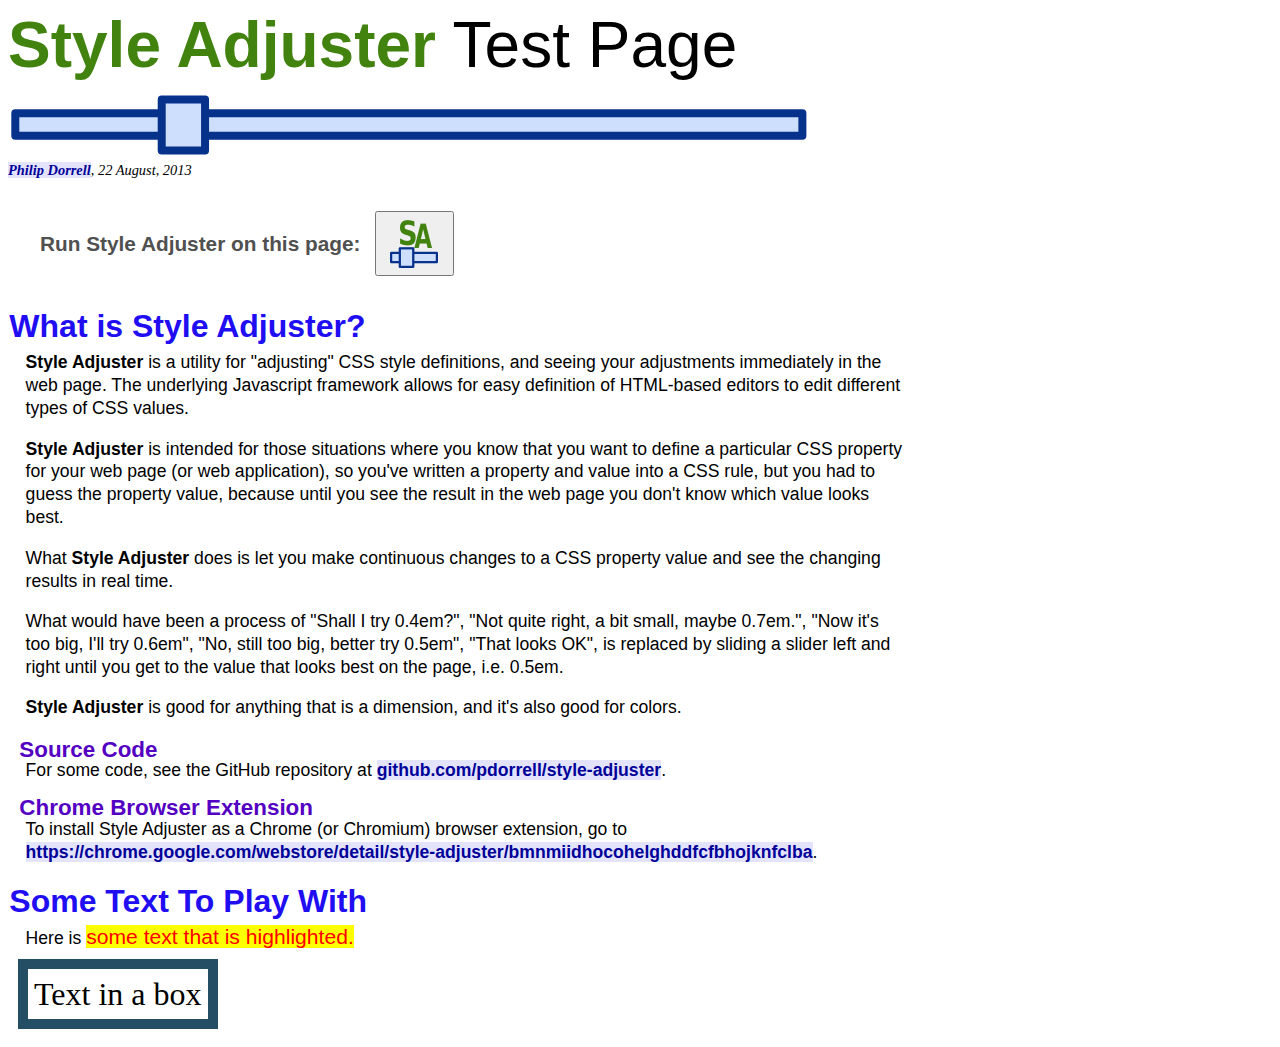
<file: index.html>
<!DOCTYPE html">
<html lang="en" >
<head><meta charset="utf-8">
    <title>Style Adjuster Test Page</title>
    <link rel="stylesheet" type="text/css" href="style.css" />
    <script type="text/javascript" src="extension/style-adjuster-common.js"></script>
    <script type="text/javascript" src="extension/style-adjuster-stylesheets.js"></script>
    <script type="text/javascript" src="extension/initialise-target-tab.js"></script>
</head>

<body onload='if (window.location.search == "?load") openStyleAdjusterPopup();'>
<h1><span class="style-adjuster">Style Adjuster</span> Test Page</h1>

<image src="images/style-adjuster-slider.svg"/>

<div class="author"><a href="http://thinkinghard.com/">Philip Dorrell</a>, 22 August, 2013</div>

<div class="run-it-now">
<span class="label">Run Style Adjuster on this page:</span><button class="style-adjuster" onclick="openStyleAdjusterPopup();"><img src="extension/icons/icon48.png"/></button>
</div>

<h2>What is Style Adjuster?</h2>

<p><b>Style Adjuster</b> is a utility for "adjusting" CSS style definitions, and seeing your
adjustments immediately in the web page. The underlying Javascript framework allows for easy definition 
of HTML-based editors to edit different types of CSS values.</p>

<p><b>Style Adjuster</b> is intended for those situations where you know that you want to define a 
particular CSS property for your web page (or web application), so you've written a property 
and value into a CSS rule, but you had to guess the property value, because until you see the 
result in the web page you don't know which value looks best.</p>

<p>What <b>Style Adjuster</b> does is let you
make continuous changes to a CSS property value and see the changing results in real time.
</p>

<p>What would have been a process of "Shall I try 0.4em?", "Not quite right, a bit small, maybe 0.7em.",
"Now it's too big, I'll try 0.6em", "No, still too big, better try 0.5em", "That looks OK", is replaced by 
sliding a slider left and right until you get to the value that looks best on the page, i.e. 0.5em.</p>

<p><b>Style Adjuster</b> is good for anything that is a dimension, and it's also good for colors.</p>

<h3>Source Code</h3>

<p>For some code, see the GitHub repository at 
<a href="https://github.com/pdorrell/style-adjuster">github.com/pdorrell/style-adjuster</a>.</p>

<h3>Chrome Browser Extension</h3>

<p>To install Style Adjuster as a Chrome (or Chromium) browser extension, go to
<a href="https://chrome.google.com/webstore/detail/style-adjuster/bmnmiidhocohelghddfcfbhojknfclba">https://chrome.google.com/webstore/detail/style-adjuster/bmnmiidhocohelghddfcfbhojknfclba</a>.</p>

<h2>Some Text To Play With</h2>

<p>Here is <span class="highlighted">some text that is highlighted.</span></p>

<div class="box">Text in a box</div>

</body>
</html>
</file>
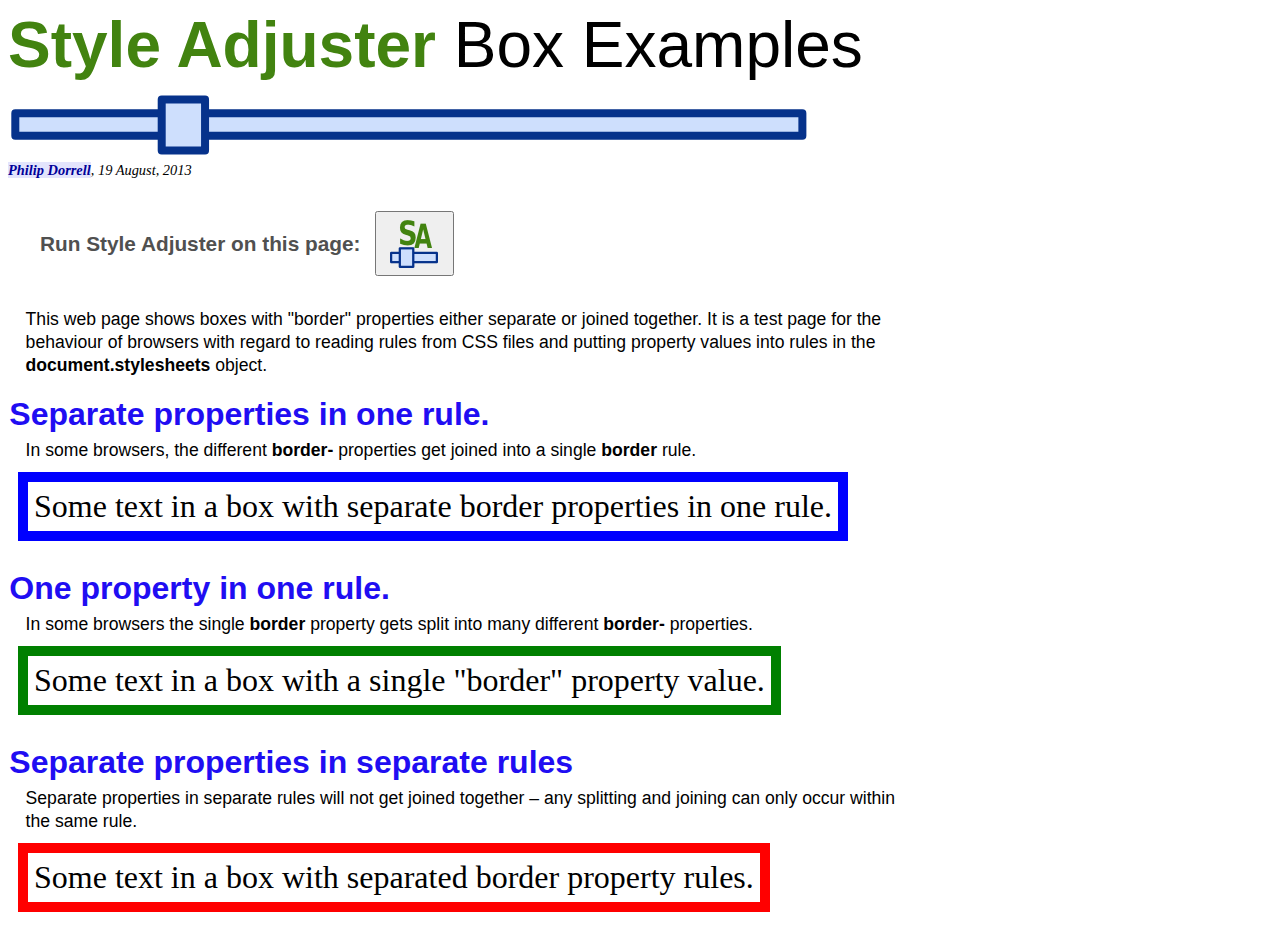
<file: box-examples.html>
<!DOCTYPE html">
<html lang="en" >
  <head><meta charset="utf-8">
    <title>Style Adjuster Box Examples</title>
    <link rel="stylesheet" type="text/css" href="box-examples.css" />
    <link rel="stylesheet" type="text/css" href="style.css" />
    <script type="text/javascript" src="extension/style-adjuster-common.js"></script>
    <script type="text/javascript" src="extension/style-adjuster-stylesheets.js"></script>
    <script type="text/javascript" src="extension/initialise-target-tab.js"></script>
  </head>

<body>
<h1><a class="style-adjuster" href="index.html">Style Adjuster</a> Box Examples</h1>

<image src="images/style-adjuster-slider.svg"/>
<div class="author"><a href="http://thinkinghard.com/">Philip Dorrell</a>, 19 August, 2013</div>

<div class="run-it-now">
<span class="label">Run Style Adjuster on this page:</span><button class="style-adjuster" onclick="openStyleAdjusterPopup();"><img src="extension/icons/icon48.png"/></button>
</div>

<p>This web page shows boxes with "border" properties either separate or joined together.
It is a test page for the behaviour of browsers with regard to reading rules from CSS files and
putting property values into rules in the <b>document.stylesheets</b> object.
</p>

<h2>Separate properties in one rule.</h2>

<p>In some browsers, the different <b>border-</b> properties get joined into a single <b>border</b> rule.</p>

<div class="box-separate-border-properties">Some text in a box with separate border properties in one rule.</div>

<h2>One property in one rule.</h2>

<p>In some browsers the single <b>border</b> property gets split into many different <b>border-</b> properties.</p>

<div class="box-single-border-property">Some text in a box with a single "border" property value.</div>

<h2>Separate properties in separate rules</h2>

<p>Separate properties in separate rules will not get joined together &ndash; any splitting and joining
can only occur within the same rule.</p>

<div class="box-separated-border-rules">Some text in a box with separated border property rules.</div>

</body>
</html>
</file>
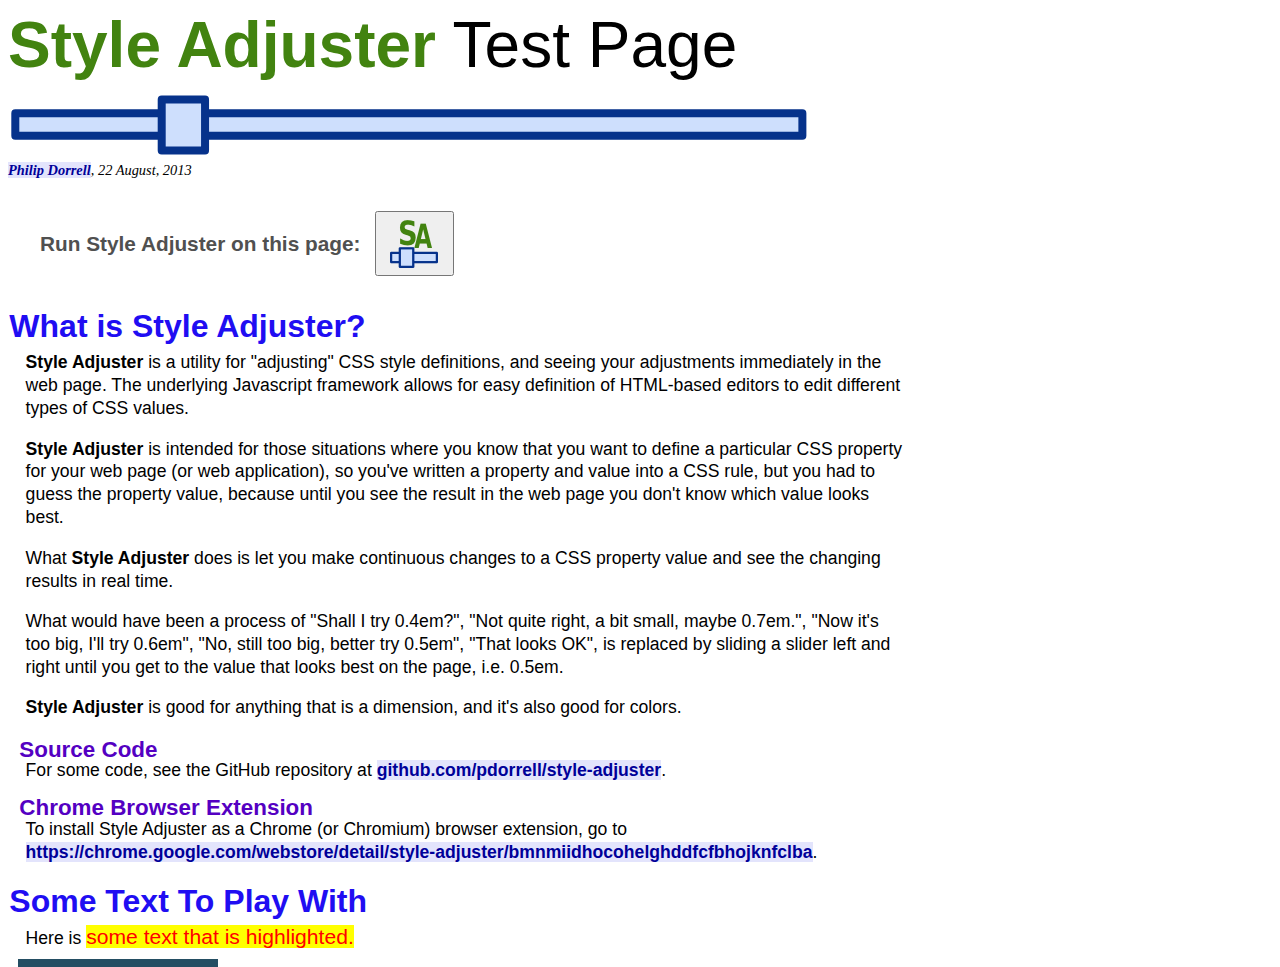
<file: index_load.html>
<!DOCTYPE html">
<html lang="en" >
<head><meta charset="utf-8">
<title>Style Adjuster Test Page Loader</title>
</head>

<body onload="window.location='index.html?load'">
<h1>Style AdjusterTest Page Loader</h1>

<p>This web page can be used during development to test <b>Style Adjuster</b>.</p>

<p>It should be invoked using the following command line:</p>

<pre>chromium-browser --allow-file-access-from-files --disable-popup-blocking index_load.html</pre>

<p>(Substitute the command for <b>Google Chrome</b> if that is your development browser.)</p>

<p>The flags are required for the following reasons:</p>

<ul>
 <li><b>--allow-file-access-from-files</b> Style Adjuster does not work at all on <b>file:</b> URLs
unless this flag is specified in the browser (whether it is run directly, or as a browser extension).</li>
 <li><b>--disable-popup-blocking</b> For development purposes, it is convenient to immediately invoke
the Style Adjuster popup. To do so, it is necessary to disable popup blocking.</li>
</ul>

</body>
</html>
</file>
<file: style.css>
.test, .test3, .test4, test5 {
  font-size: 2em;
  color: red;
  background-color: #f0c0c0; }

.test-bad-property {
  font-size: 2em;
  background: linear-gradient(to bottom, #fffaf9, #fff8f7 20%, #fffaf9 50%, white 100%); }

h1 {
  font-family: Arial, sans-serif;
  font-size: 4em;
  font-weight: normal;
  color: black;
  background-color: white;
  margin: 0;
  padding: 0; }
  h1 .style-adjuster {
    background-color: white;
    color: #428310;
    font-weight: bold; }
  h1 a.style-adjuster:hover {
    background-color: #ffff94;
    color: #337500; }

h2 {
  font-family: Arial, sans-serif;
  font-size: 2em;
  color: #200df2;
  background-color: white;
  margin: 0.6em 1pt 6px;
  padding: 0; }

h3 {
  font-family: Arial, sans-serif;
  font-size: 1.4em;
  color: #5400c2;
  background-color: white;
  margin: 0.6em 8.5pt -3.5px;
  padding: 0; }

p {
  font-size: 1.1em;
  width: 50em;
  line-height: 130%;
  font-family: Arial, sans-serif;
  margin: 0 0;
  padding-left: 1em;
  padding-right: 1em; }
  p + p {
    margin-top: 1em;
    margin-bottom: 1em; }

.highlighted {
  font-size: 1.2em;
  color: red;
  background-color: yellow; }

a {
  font-weight: bold;
  color: #000099;
  text-decoration: none;
  background-color: #e3e4fc; }
  a:hover {
    background-color: yellow;
    color: black; }

.author {
  font-style: italic;
  font-size: 0.9em; }

.box {
  margin: 0.3em;
  padding: 0.2em;
  font-size: 2em;
  display: inline-block;
  border: 8pt solid #244e63; }

.run-it-now {
  margin: 2em; }
  .run-it-now .label {
    font-family: Arial, sans-serif;
    font-size: 1.3em;
    color: #505050;
    margin-right: 0.7em;
    vertical-align: middle;
    font-weight: bold; }

button.style-adjuster {
  vertical-align: middle;
  padding: 0.5em 1em; }
  button.style-adjuster:hover {
    background-color: white; }
</file>
<file: box-examples.css>
.box-separate-border-properties {
  margin: 0.3em;
  padding: 0.2em;
  font-size: 2em;
  display: inline-block;
  border-style: solid;
  border-width: 8pt;
  border-color: blue; }

.box-single-border-property {
  margin: 0.3em;
  padding: 0.2em;
  font-size: 2em;
  display: inline-block;
  border: 8pt solid green; }

.box-separated-border-rules {
  margin: 0.3em;
  padding: 0.2em;
  font-size: 2em;
  display: inline-block;
  border-style: solid; }

.box-separated-border-rules {
  border-width: 8pt; }

.box-separated-border-rules {
  border-color: red; }
</file>
